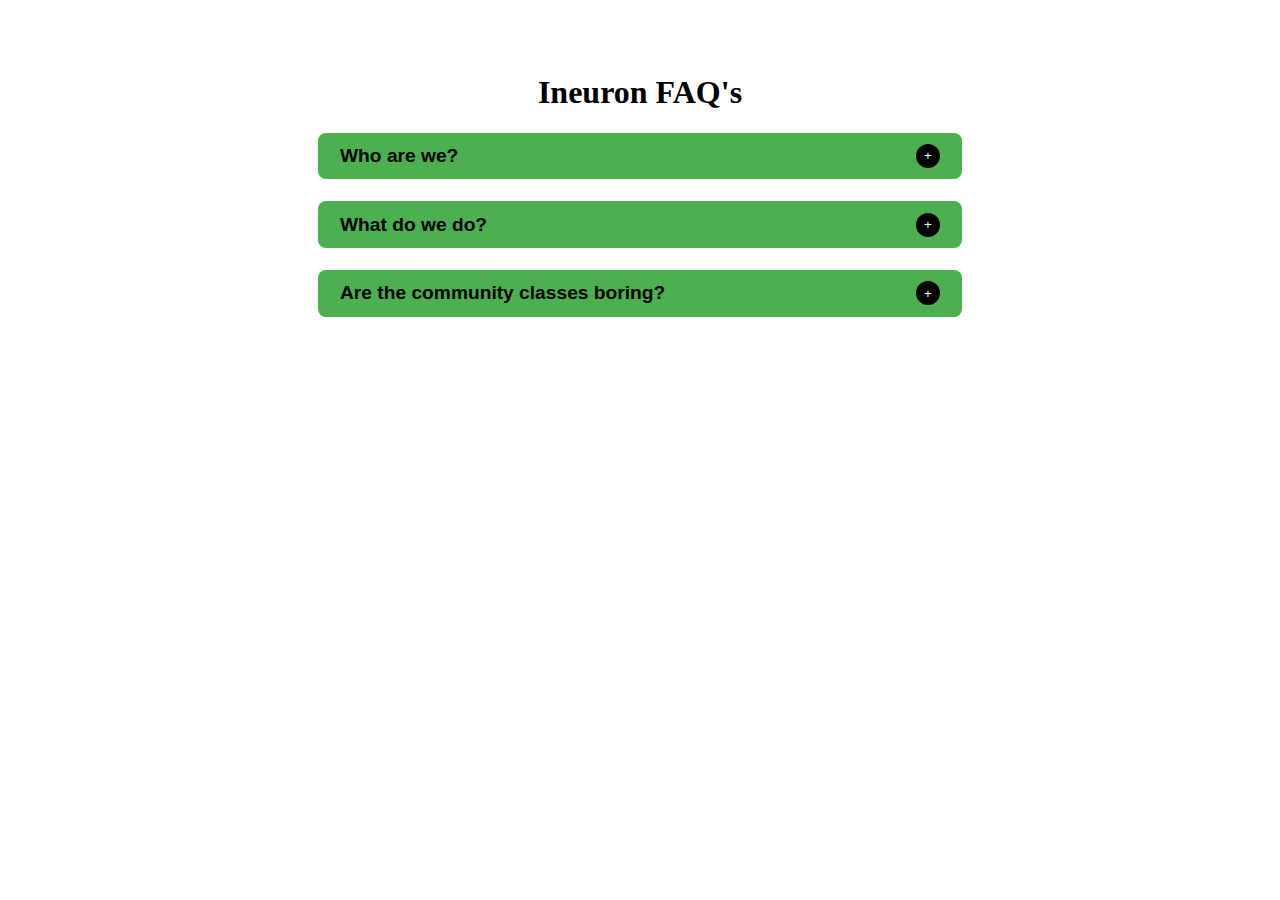
<file: 01Accordion/index.html>
<!DOCTYPE html>
<html lang="en">
  <head>
    <meta charset="UTF-8" />
    <meta http-equiv="X-UA-Compatible" content="IE=edge" />
    <meta name="viewport" content="width=device-width, initial-scale=1.0" />
    <title>Accordion</title>
    <link rel="stylesheet" href="index.css" />
  </head>
  <body>
    <div class="accordian_body">
      <h1>Ineuron FAQ's</h1>
    </div>
    <script id="faq-js" src="faq.js"></script>
  </body>
</html>
</file>
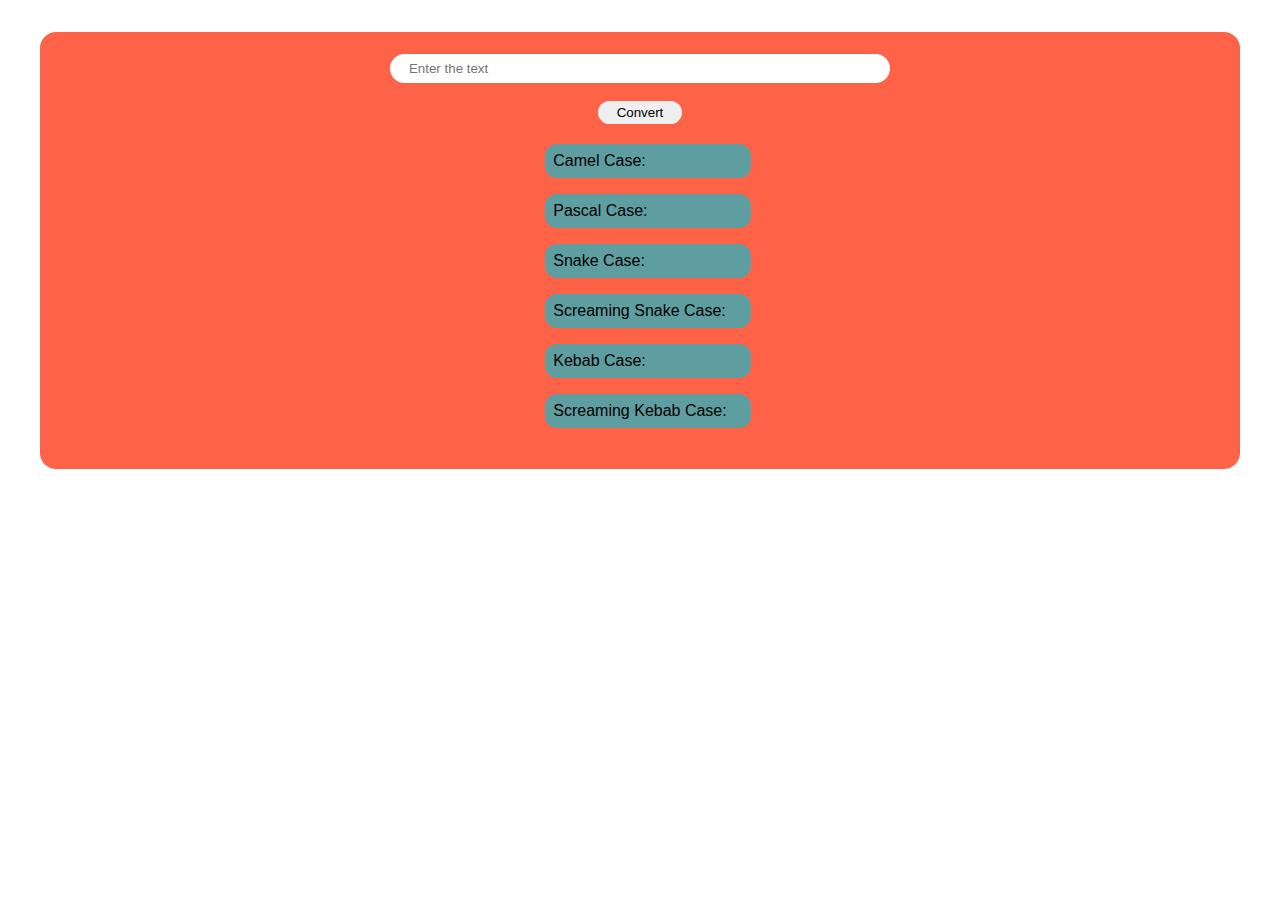
<file: 02NameConversion/index.html>
<!DOCTYPE html>
<html lang="en">
  <head>
    <meta charset="UTF-8" />
    <meta http-equiv="X-UA-Compatible" content="IE=edge" />
    <meta name="viewport" content="width=device-width, initial-scale=1.0" />
    <title>Name Conversion</title>
    <link rel="stylesheet" href="index.css" />
  </head>
  <body>
    <div class="naming_conversion">
      <input placeholder="Enter the text" type="text" id="text" />
      <button id="convert-btn">Convert</button>

      <div class="cases_div">
        <div class="case_div">
          <h1>Camel Case:</h1>
          <p id="camel-case"></p>
        </div>
        <div class="case_div">
          <h1>Pascal Case:</h1>
          <p id="pascal-case"></p>
        </div>
        <div class="case_div">
          <h1>Snake Case:</h1>
          <p id="snake-case"></p>
        </div>
        <div class="case_div">
          <h1>Screaming Snake Case:</h1>
          <p id="screaming-snake-case"></p>
        </div>
        <div class="case_div">
          <h1>Kebab Case:</h1>
          <p id="kebab-case"></p>
        </div>
        <div class="case_div">
          <h1>Screaming Kebab Case:</h1>
          <p id="screaming-kebab-case"></p>
        </div>
      </div>
    </div>
    <script src="nameConversion.js"></script>
  </body>
</html>
</file>
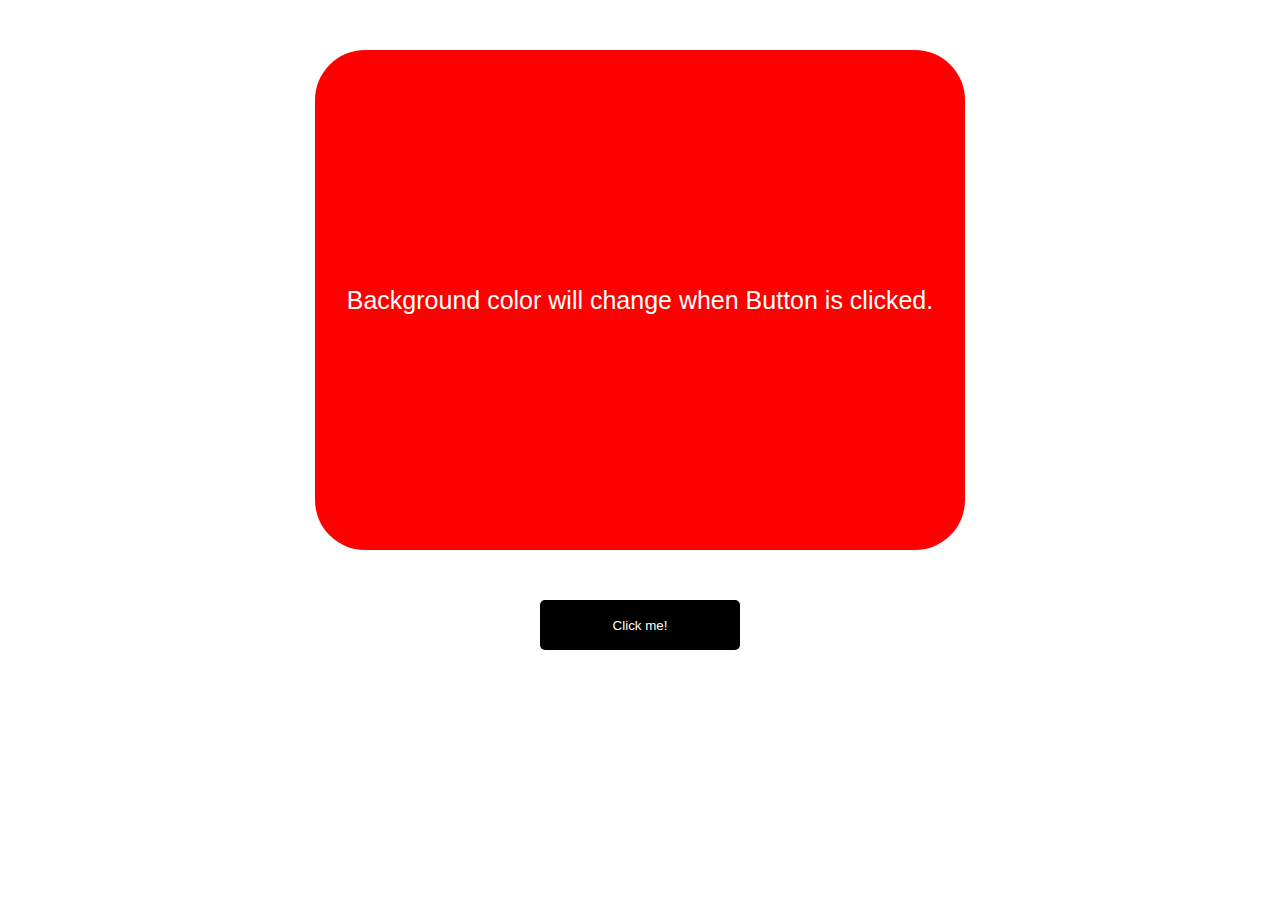
<file: 03ColorChanger/index.html>
<!DOCTYPE html>
<html lang="en">
  <head>
    <meta charset="UTF-8" />
    <meta name="viewport" content="width=device-width, initial-scale=1.0" />
    <meta http-equiv="X-UA-Compatible" content="ie=edge" />
    <link rel="stylesheet" href="style.css" />
    <title>JavaScript Color Changing App</title>
  </head>
  <body>
    <div id="canvas">Background color will change when Button is clicked.</div>

    <button id="button">Click me!</button>

    <script src="app.js"></script>
  </body>
</html>
</file>
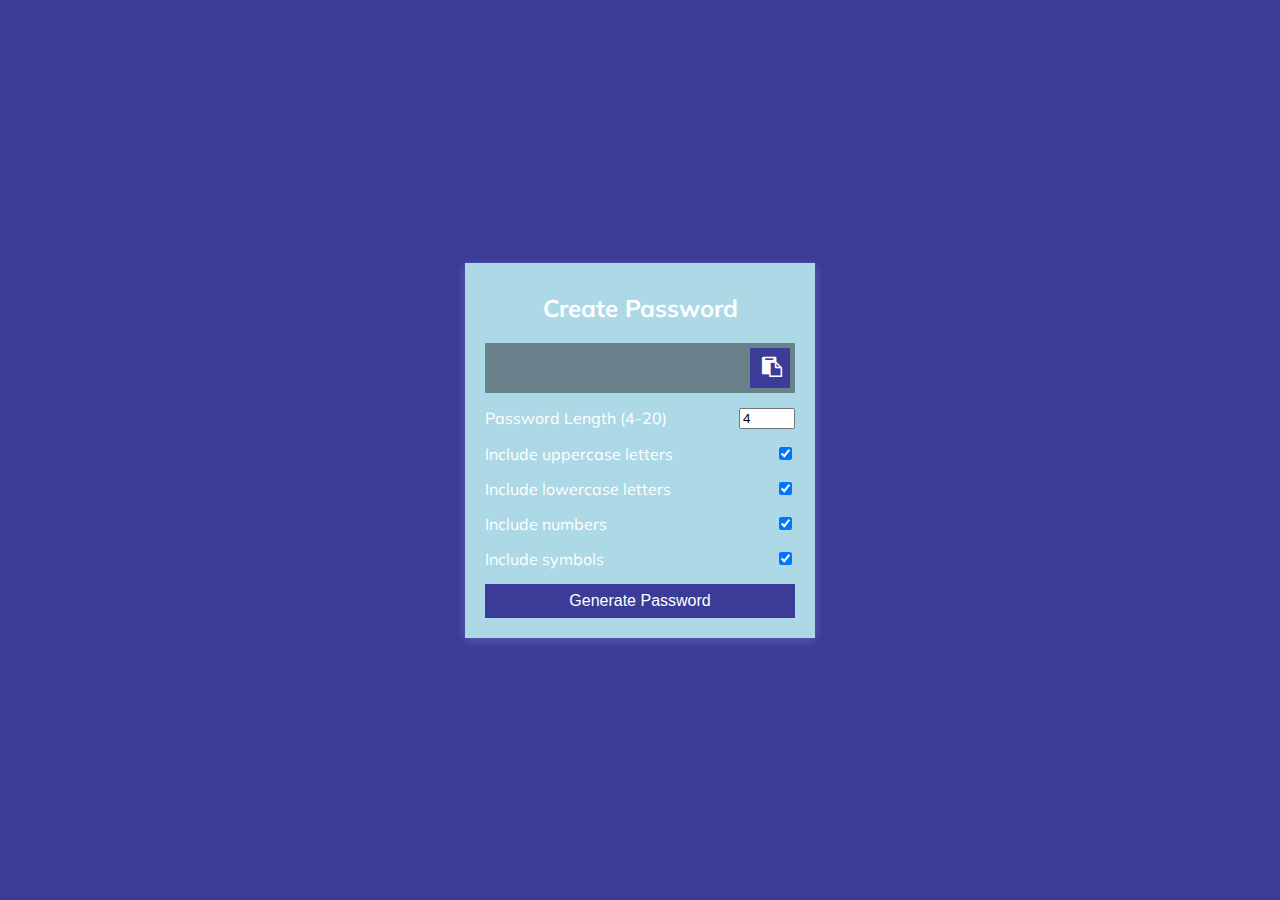
<file: 04PasswordGenerator/index.html>
<!DOCTYPE html>
<html lang="en">
  <head>
    <meta charset="UTF-8" />
    <meta name="viewport" content="width=device-width, initial-scale=1.0" />
    <!-- <link
      rel="stylesheet"
      href="https://cdnjs.cloudflare.com/ajax/libs/font-awesome/5.14.0/css/all.min.css"
      integrity="sha512-1PKOgIY59xJ8Co8+NE6FZ+LOAZKjy+KY8iq0G4B3CyeY6wYHN3yt9PW0XpSriVlkMXe40PTKnXrLnZ9+fkDaog=="
      crossorigin="anonymous"
    /> -->
    <link
      href="//maxcdn.bootstrapcdn.com/font-awesome/4.1.0/css/font-awesome.min.css"
      rel="stylesheet"
    />
    <link rel="stylesheet" href="./style.css" />
    <title>Password Generator</title>
  </head>
  <body>
    <div class="container">
      <h2>Create Password</h2>
      <div class="result-container">
        <span id="result"></span>
        <button class="btn" id="clipboard">
          <i class="fa fa-clipboard"></i>
        </button>
      </div>
      <div class="settings">
        <div class="setting">
          <label>Password Length (4-20)</label>
          <input type="number" id="length" min="4" max="20" value="4" />
        </div>
        <div class="setting">
          <label>Include uppercase letters</label>
          <input type="checkbox" id="uppercase" checked />
        </div>
        <div class="setting">
          <label>Include lowercase letters</label>
          <input type="checkbox" id="lowercase" checked />
        </div>
        <div class="setting">
          <label>Include numbers</label>
          <input type="checkbox" id="numbers" checked />
        </div>
        <div class="setting">
          <label>Include symbols</label>
          <input type="checkbox" id="symbols" checked />
        </div>
      </div>

      <button class="btn btn-large" id="generate">Generate Password</button>
    </div>
    <script src="./script.js"></script>
  </body>
</html>
</file>
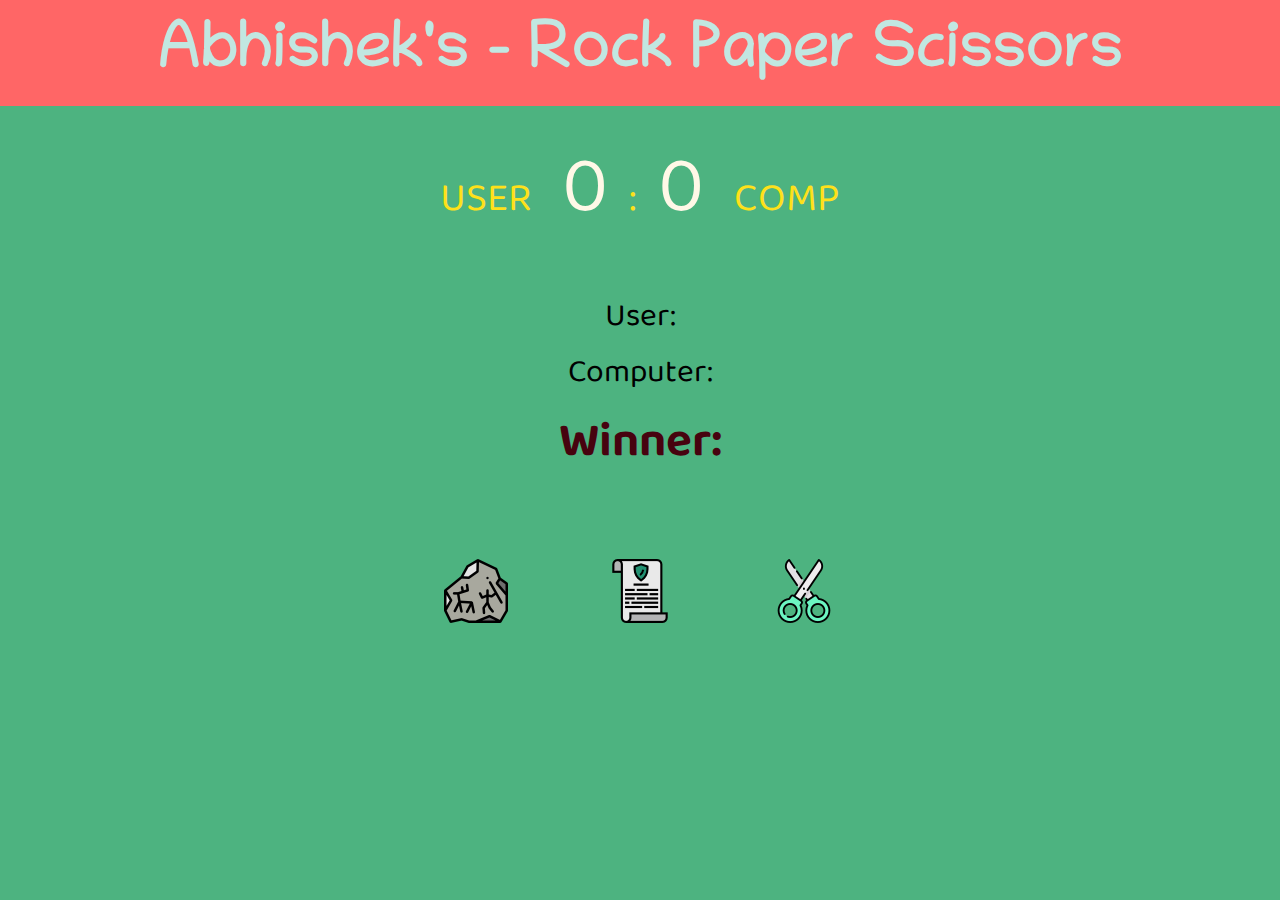
<file: 05RockPaperScissor/index.html>
<!DOCTYPE html>
<html lang="en">
  <head>
    <meta charset="utf-8" />
    <meta
      name="viewport"
      content="width=device-width, initial-scale=1, shrink-to-fit=no"
    />

    <!-- Bootstrap CSS -->
    <link
      rel="stylesheet"
      href="https://stackpath.bootstrapcdn.com/bootstrap/4.5.0/css/bootstrap.min.css"
      integrity="sha384-9aIt2nRpC12Uk9gS9baDl411NQApFmC26EwAOH8WgZl5MYYxFfc+NcPb1dKGj7Sk"
      crossorigin="anonymous"
    />
    <link
      rel="stylesheet"
      href="https://stackpath.bootstrapcdn.com/font-awesome/4.7.0/css/font-awesome.min.css"
      integrity="sha384-wvfXpqpZZVQGK6TAh5PVlGOfQNHSoD2xbE+QkPxCAFlNEevoEH3Sl0sibVcOQVnN"
      crossorigin="anonymous"
    />
    <link rel="stylesheet" href="css/style.css" />
    <link rel="shortcut icon" href="Images/favicon.png" type="image/png" />
    <title>Abhishek's - Rock Paper Scissor</title>
  </head>
  <body>
    <header>
      <h1>Abhishek's - Rock Paper Scissors</h1>
    </header>
    <main>
      <div class="score-board">
        <div class="userscore">USER</div>
        <span id="userScoreVal">0</span> : <span id="compScoreVal">0</span>
        <div class="compscore">COMP</div>
      </div>

      <div class="result">
        <p id="result-user-stat">User:</p>
        <p id="result-comp-stat">Computer:</p>
        <p id="result-final-stat">Winner:</p>
      </div>

      <div class="choices">
        <div class="choice" id="r">
          <img src="Images/rock.png" alt="rock" />
        </div>
        <div class="choice" id="p">
          <img src="Images/paper.png" alt="paper" />
        </div>
        <div class="choice" id="s">
          <img src="Images/scissors.png" alt="scissors" />
        </div>
      </div>
    </main>
    <div class="modal hidden">
      <span class="modalCloseBtn">❌</span>
      <h1 class="greet"><span class="winner"></span> Wins! 🥇</h1>
    </div>

    <script
      src="https://cdnjs.cloudflare.com/ajax/libs/jquery/3.5.1/jquery.min.js"
      integrity="sha512-bLT0Qm9VnAYZDflyKcBaQ2gg0hSYNQrJ8RilYldYQ1FxQYoCLtUjuuRuZo+fjqhx/qtq/1itJ0C2ejDxltZVFg=="
      crossorigin="anonymous"
    ></script>
    <script
      src="https://cdn.jsdelivr.net/npm/popper.js@1.16.0/dist/umd/popper.min.js"
      integrity="sha384-Q6E9RHvbIyZFJoft+2mJbHaEWldlvI9IOYy5n3zV9zzTtmI3UksdQRVvoxMfooAo"
      crossorigin="anonymous"
    ></script>
    <script
      src="https://stackpath.bootstrapcdn.com/bootstrap/4.5.0/js/bootstrap.min.js"
      integrity="sha384-OgVRvuATP1z7JjHLkuOU7Xw704+h835Lr+6QL9UvYjZE3Ipu6Tp75j7Bh/kR0JKI"
      crossorigin="anonymous"
    ></script>

    <script src="js/main.js"></script>
  </body>
</html>
</file>
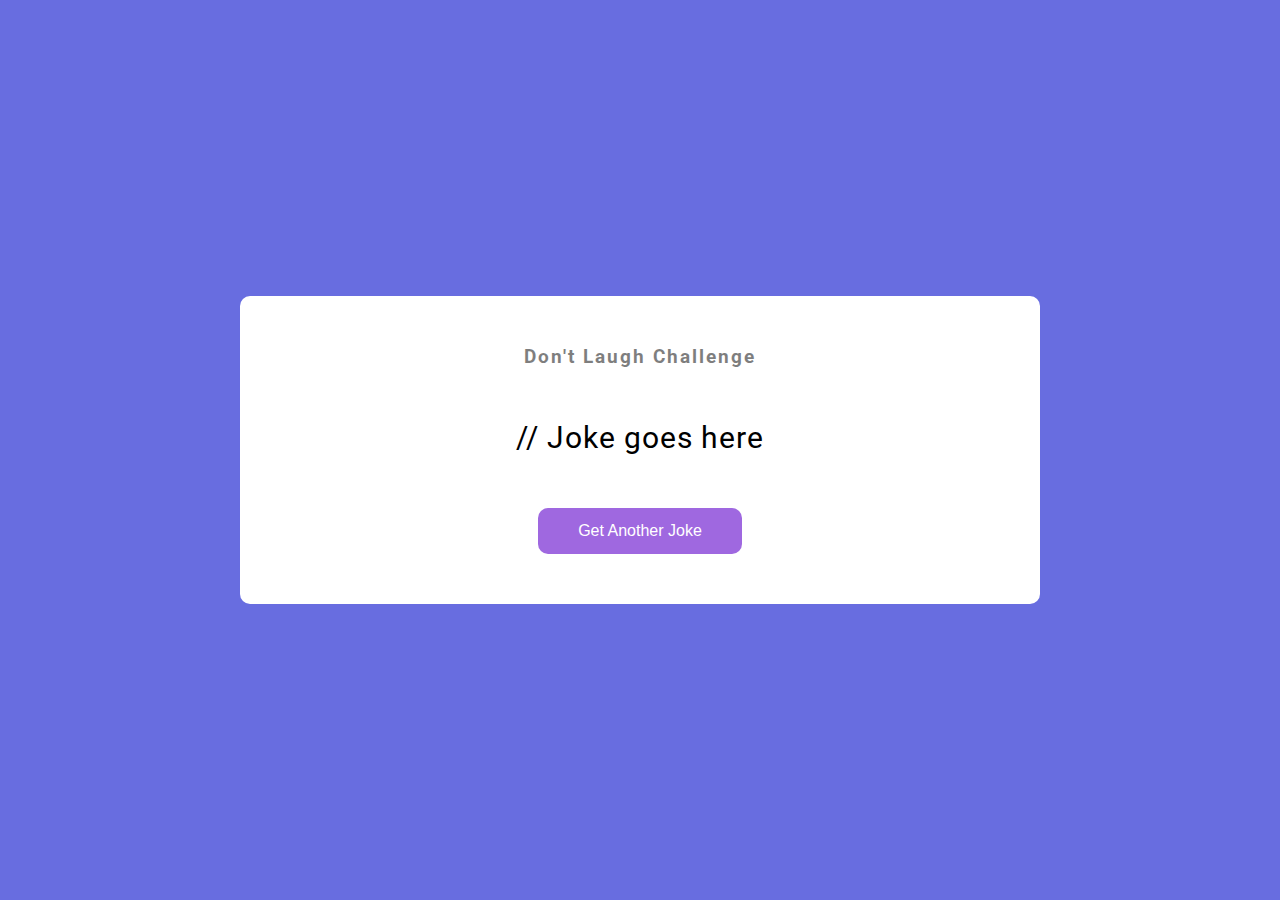
<file: 06JokesGenerator - API/index.html>
<!DOCTYPE html>
<html lang="en">
  <head>
    <meta charset="UTF-8" />
    <meta name="viewport" content="width=device-width, initial-scale=1.0" />
    <link rel="stylesheet" href="style.css" />
    <title>Dad Jokes</title>
  </head> 
  <body>
    <div class="container">
      <h3>Don't Laugh Challenge</h3>
      <div id="joke" class="joke">// Joke goes here</div>
      <button id="jokeBtn" class="btn">Get Another Joke</button>
    </div>
    <script src="script.js"></script>
  </body>
</html>
</file>
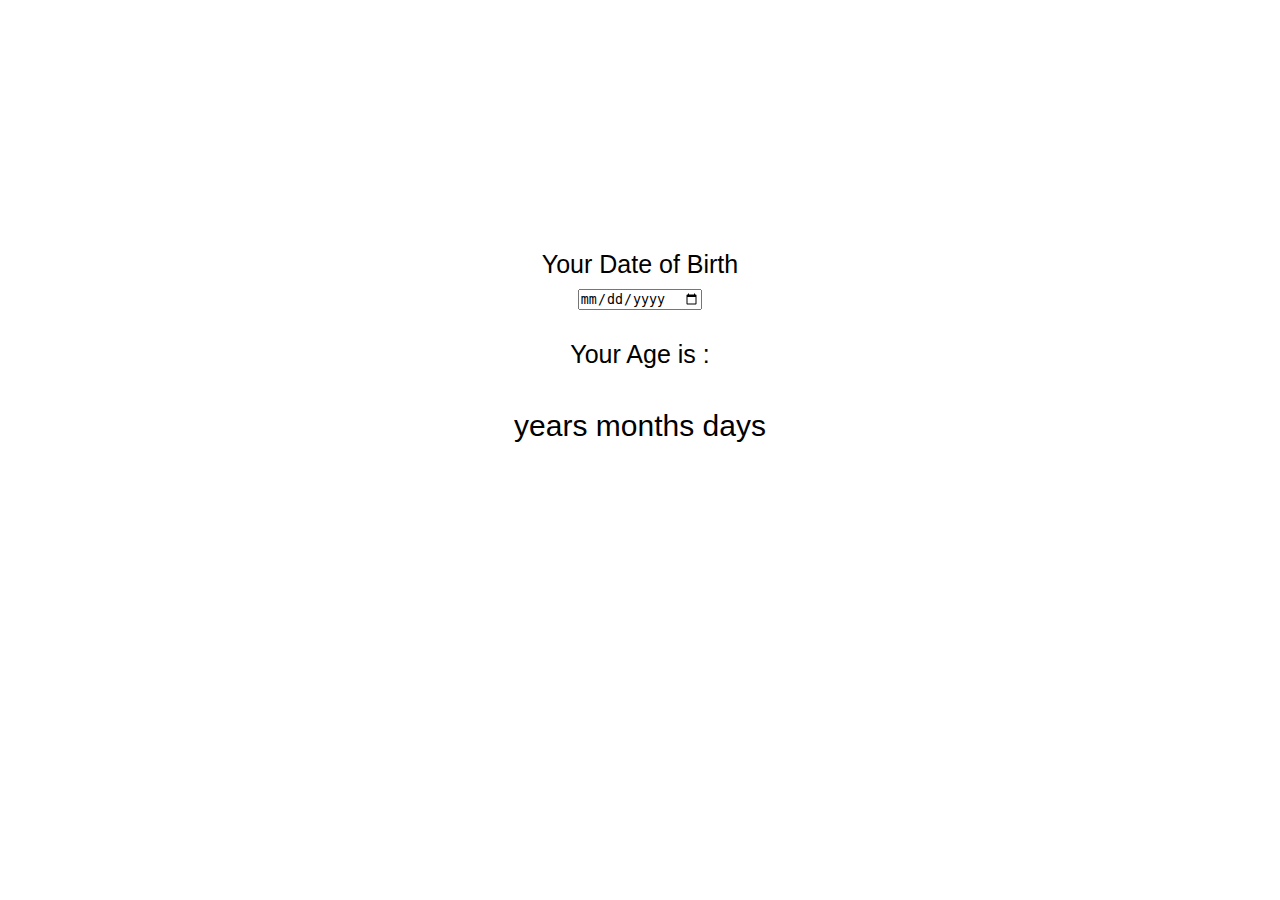
<file: Age-Calculator/index.html>
<!DOCTYPE html>
<html lang="en">
  <head>
    <meta charset="UTF-8" />
    <meta name="viewport" content="width=device-width, initial-scale=1.0" />
    <title>Age Calculator</title>
    <link rel="stylesheet" href="./style.css" type="text/css" />
  </head>
  <body>
    <div class="container">
      <label for="dob">Your Date of Birth</label>
      <input type="date" name="dob-name" id="dob" />
      <p class="desc">Your Age is :</p>
      <p class="age">
        <span id="years"></span> years <span id="months"></span> months
        <span id="days"></span> days
      </p>
      <p class="error">Welcome Time Traveller</p>
    </div>
    <script src="./app.js" type="text/javascript"></script>
  </body>
</html>
</file>
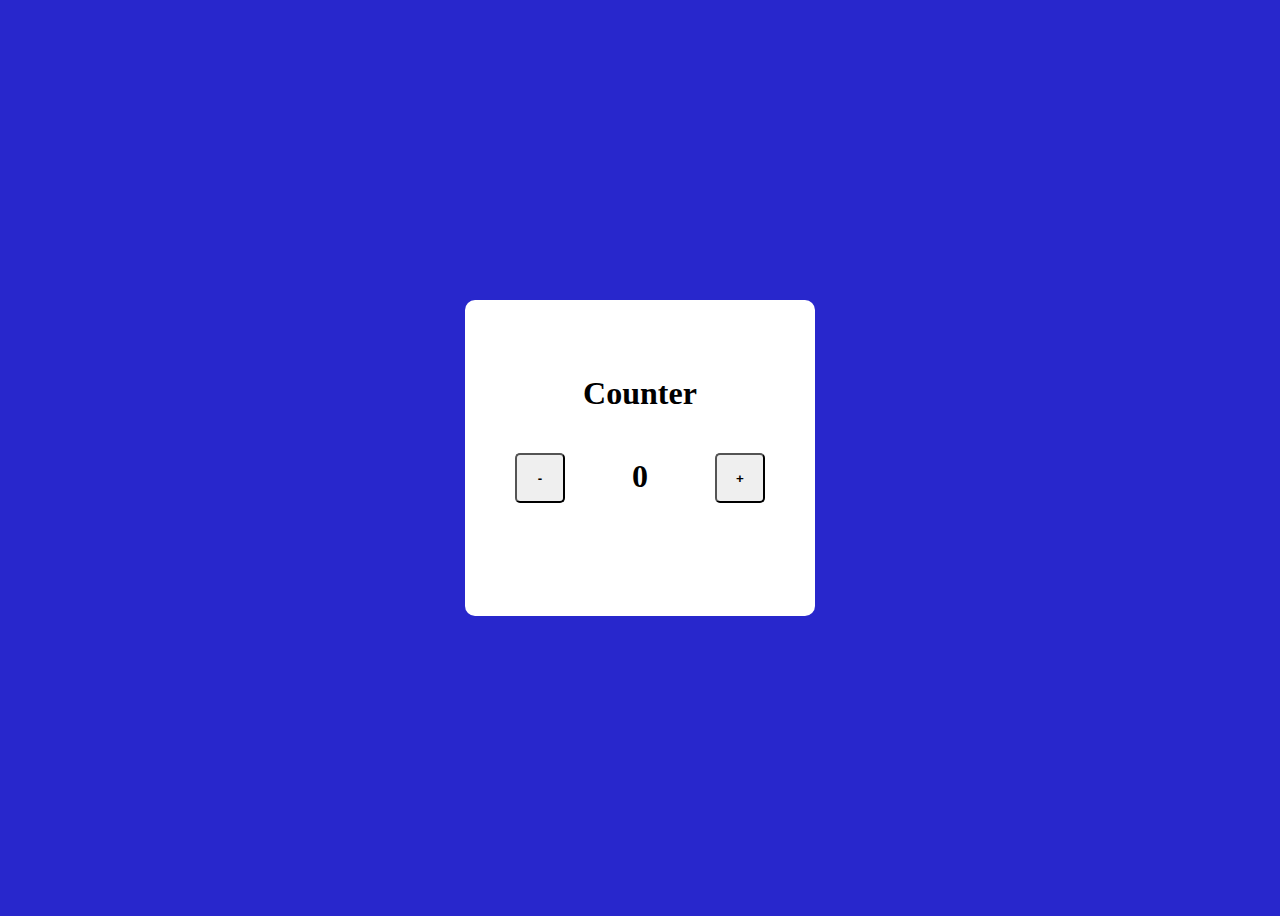
<file: BasicCounter/index.html>
<!DOCTYPE html>
<html lang="en">
  <head>
    <meta charset="UTF-8" />
    <meta http-equiv="X-UA-Compatible" content="IE=edge" />
    <meta name="viewport" content="width=device-width, initial-scale=1.0" />
    <title>Basic Counter</title>
    <link rel="stylesheet" href="style.css" />
  </head>
  <body>
    <div class="container">
      <h1>Counter</h1>
      <div class="counter">
        <button onclick="decrease()">-</button>
        <h1 id="number"></h1>
        <button onclick="increase()">+</button>
      </div>
      <p id="error">Error</p>
    </div>
  </body>

  <script>
    //write code here
    const number = document.getElementById("number");
    let count = 0;
    number.textContent = 0;
    function decrease() {
      count = count - 1;
      number.textContent = count;
    }
    function increase() {
      count = count + 1;
      number.textContent = count;
    }
  </script>
</html>
</file>
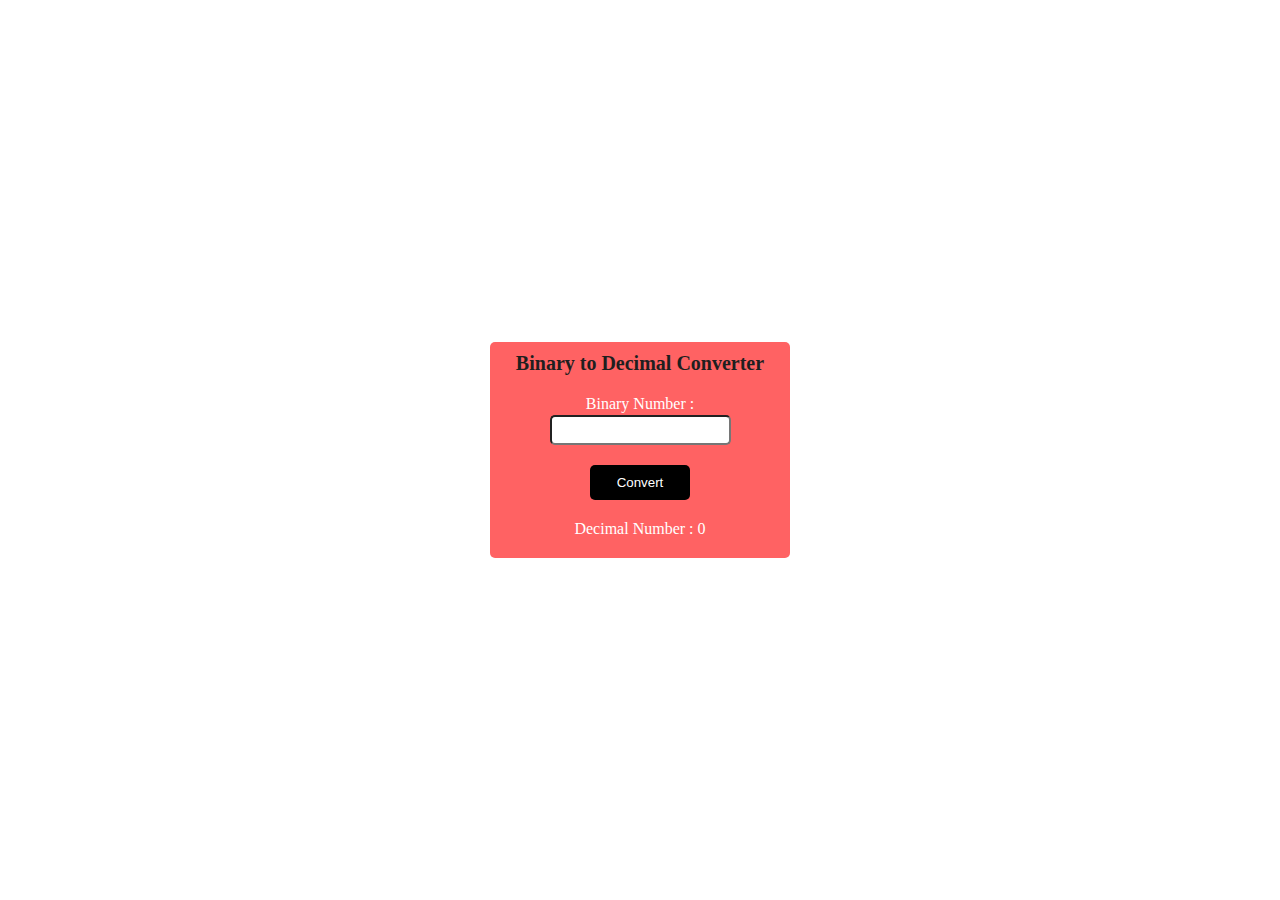
<file: Binary2Decimal/index.html>
<!DOCTYPE html>
<html lang="en">
  <head>
    <meta charset="UTF-8" />
    <meta name="viewport" content="width=device-width, initial-scale=1.0" />
    <title>Binary to decimal converter</title>
    <link rel="stylesheet" href="./style.css" type="text/css" />
  </head>
  <body>
    <form class="container">
      <h1 class="title">Binary to Decimal Converter</h1>
      <div class="row">
        <label for="binary">Binary Number : </label>
        <input name="binary" id="binary" type="number" />
      </div>
      <div class="row">
        <input class="btn" type="submit" value="Convert" />
      </div>
      <div class="row">
        <p class="result">Decimal Number : 0</p>
      </div>
    </form>
    <script src="./app.js" type="text/javascript"></script>
  </body>
</html>
</file>
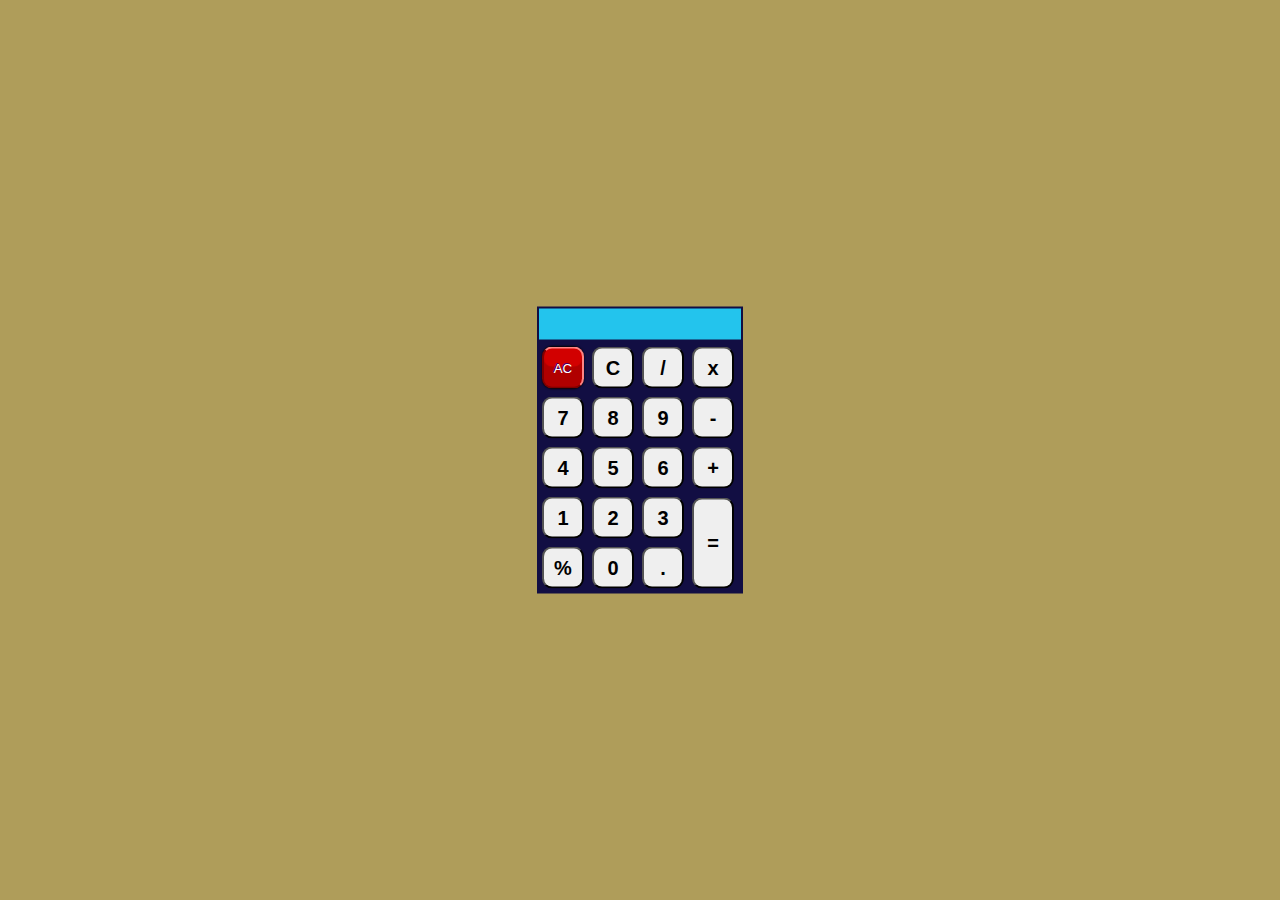
<file: Calculator/index.html>
<!DOCTYPE html>
<html lang="en">
  <head>
    <meta charset="UTF-8" />
    <meta name="viewport" content="width=device-width, initial-scale=1.0" />
    <meta http-equiv="X-UA-Compatible" content="ie=edge" />
    <title>Calculator</title>
    <link rel="stylesheet" href="./style.css" />
  </head>
  <body>
    <div class="container">
      <form name="form">
        <input class="textview" name="textview" />
      </form>
      <table>
        <tr>
          <td>
            <input
              class="allclearButton"
              type="button"
              value="AC"
              onclick="clean()"
            />
          </td>
          <td>
            <input class="button" type="button" value="C" onclick="back()" />
          </td>
          <td>
            <input
              class="button"
              type="button"
              value="/"
              onclick="insert('/')"
            />
          </td>
          <td>
            <input
              class="button"
              type="button"
              value="x"
              onclick="insert('*')"
            />
          </td>
        </tr>
        <tr>
          <td>
            <input class="button" type="button" value="7" onclick="insert(7)" />
          </td>
          <td>
            <input class="button" type="button" value="8" onclick="insert(8)" />
          </td>
          <td>
            <input class="button" type="button" value="9" onclick="insert(9)" />
          </td>
          <td>
            <input
              class="button"
              type="button"
              value="-"
              onclick="insert('-')"
            />
          </td>
        </tr>
        <tr>
          <td>
            <input class="button" type="button" value="4" onclick="insert(4)" />
          </td>
          <td>
            <input class="button" type="button" value="5" onclick="insert(5)" />
          </td>
          <td>
            <input class="button" type="button" value="6" onclick="insert(6)" />
          </td>
          <td>
            <input
              class="button"
              type="button"
              value="+"
              onclick="insert('+')"
            />
          </td>
        </tr>
        <tr>
          <td>
            <input class="button" type="button" value="1" onclick="insert(1)" />
          </td>
          <td>
            <input class="button" type="button" value="2" onclick="insert(2)" />
          </td>
          <td>
            <input class="button" type="button" value="3" onclick="insert(3)" />
          </td>
          <td rowspan="2">
            <input
              class="equalButton"
              type="button"
              value="="
              onclick="equals()"
            />
          </td>
        </tr>
        <tr>
          <td>
            <input
              class="button"
              type="button"
              value="%"
              onclick="insert('%')"
            />
          </td>
          <td>
            <input
              class="button"
              type="button"
              value="0"
              onclick="insert('0')"
            />
          </td>
          <td>
            <input
              class="button"
              type="button"
              value="."
              onclick="insert('.')"
            />
          </td>
        </tr>
      </table>
    </div>

    <script src="./script.js"></script>
  </body>
</html>
</file>
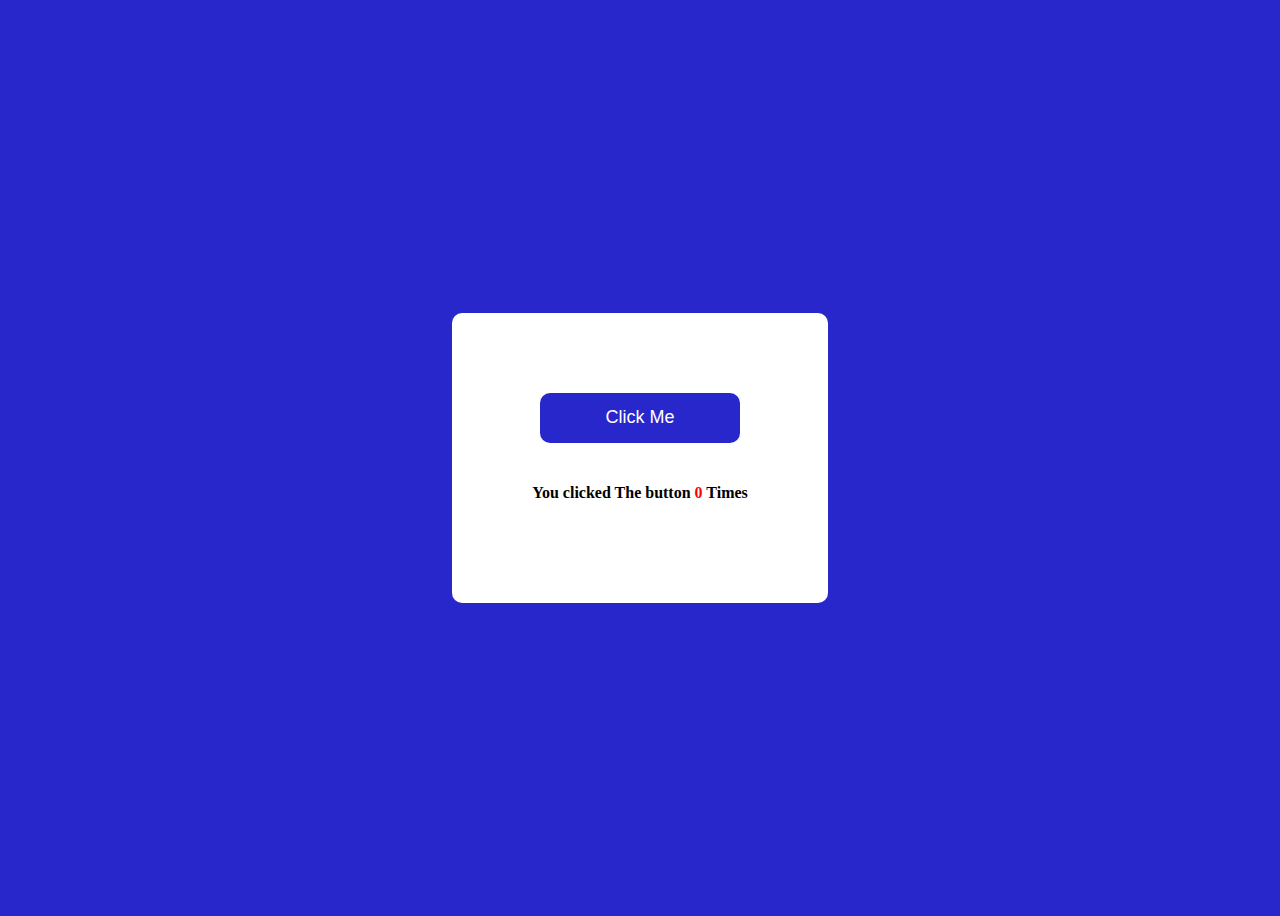
<file: ClickTheButton/index.html>
<!DOCTYPE html>
<html lang="en">
  <head>
    <meta charset="UTF-8" />
    <meta http-equiv="X-UA-Compatible" content="IE=edge" />
    <meta name="viewport" content="width=device-width, initial-scale=1.0" />
    <title>Click The Button</title>
    <link rel="stylesheet" href="style.css" />
  </head>
  <body>
    <div class="container">
      <button onclick="increase()">Click Me</button>
      <h4>You clicked The button <span id="counter">0</span> Times</h4>
    </div>
  </body>
  <script>
    // write code here
    function increase() {
      let counter = document.querySelector("#counter");
      counter.textContent = parseInt(counter.textContent) + 1;
    }
  </script>
</html>
</file>
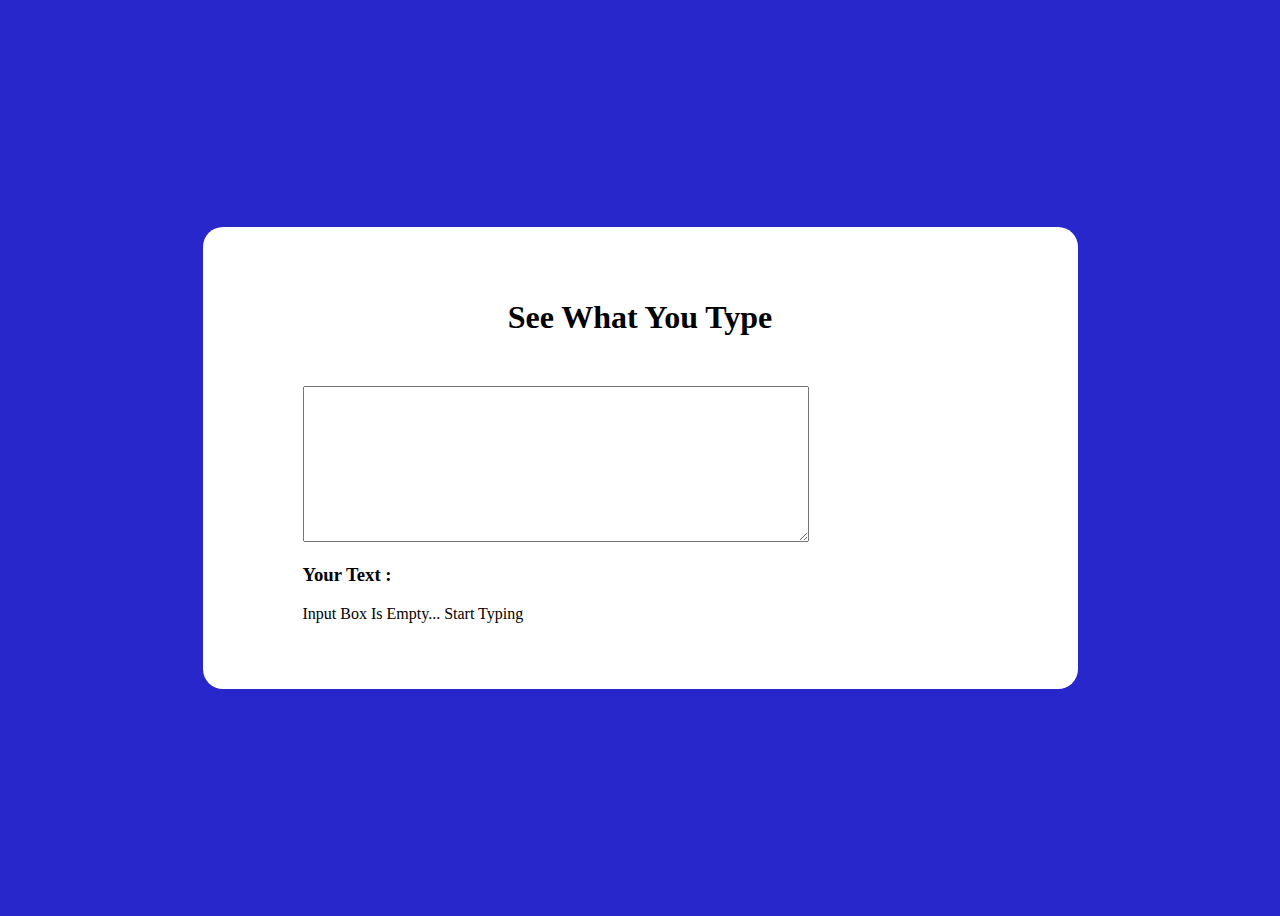
<file: seeWhatYouTyped/index.html>
<!DOCTYPE html>
<html lang="en">
  <head>
    <meta charset="UTF-8" />
    <meta http-equiv="X-UA-Compatible" content="IE=edge" />
    <meta name="viewport" content="width=device-width, initial-scale=1.0" />
    <title>See What You Type</title>
    <link rel="stylesheet" href="style.css" />
  </head>
  <body>
    <div class="container">
      <h1>See What You Type</h1>
      <textarea id="input" cols="30" rows="10" oninput="update()"></textarea>
      <h3>Your Text :</h3>
      <p id="output">Input Box Is Empty... Start Typing</p>
    </div>
  </body>
  <script>
    //code here
    let output = document.querySelector("#output");
    function update() {
      let input = document.querySelector("#input").value;
      output.textContent = input;
    }
  </script>
</html>
</file>
<file: 01Accordion/index.css>
.accordian_body {
  max-width: 600px;
  margin: 0em auto;
  display: flex;
  flex-direction: column;
  justify-content: center;
  align-items: center;
  padding: 2.8em 0em;
}

.faq {
  width: 100%;
  background-color: #4caf50;
  border-radius: 8px;
  margin: 0em 0em 1.4em;
  padding: 0.7em 1.4em;
}

.faq .faq_header {
  display: flex;
  justify-content: space-between;
  align-items: center;
}

.faq h3 {
  font-size: 1.2em;
  font-weight: bold;
  font-family: "Gill Sans", "Gill Sans MT", Calibri, "Trebuchet MS", sans-serif;
  margin: 0em;
  padding: 0em;
}

.faq p {
  font-size: 1em;
  font-family: "Gill Sans", "Gill Sans MT", Calibri, "Trebuchet MS", sans-serif;
  margin: 1em 0em 0em;
  padding: 0em;
}

.faq .show_btn {
  width: 24px;
  height: 24px;
  background-color: black;
  outline: none;
  box-shadow: none;
  border: none;
  color: white;
  margin: 0em;
  border-radius: 120px;
  cursor: pointer;
}

.hidden {
  display: none;
}
</file>
<file: 02NameConversion/index.css>
.naming_conversion {
  margin: 2em;
  padding: 1.4em;
  background: tomato;
  border-radius: 16px;
  display: flex;
  justify-content: center;
  align-items: center;
  flex-direction: column;
}

.naming_conversion .cases_div {
  border-radius: 16px;
  padding: 0.7em;
}

.naming_conversion #text {
  margin: 0em 0em 1.4em;
  outline: 0;
  border-radius: 16px;
  box-shadow: none;
  border: navajowhite;
  padding: 0.5em 1.4em;
  width: 40%;
}

.cases_div {
  display: flex;
  justify-content: flex-start;
  flex-direction: column;
}

.case_div {
  width: 100%;
  background-color: cadetblue;
  border-radius: 12px;
  margin: 0.5em 0em;
  padding: 0.5em;
}

.case_div h1 {
  font-size: 1em;
  font-weight: 500;
  font-family: "Segoe UI", Tahoma, Geneva, Verdana, sans-serif;
  padding: 0em;
  margin: 0em;
}

.case_div p {
  font-size: 1.2em;
  font-weight: bold;
  font-family: "Segoe UI", Tahoma, Geneva, Verdana, sans-serif;
  padding: 0em;
  margin: 0em;
  color: black;
}

#convert-btn {
  outline: none;
  box-shadow: none;
  border: none;
  border-radius: 12px;
  padding: 0.3em 1.4em;
  cursor: pointer;
}
</file>
<file: 03ColorChanger/style.css>
#canvas {
  background-color: red;
  color: white;
  font-family: "Trebuchet MS", "Lucida Sans Unicode", "Lucida Grande",
    "Lucida Sans", Arial, sans-serif;
  font-size: 25px;
  width: 650px;
  height: 500px;
  margin: 50px auto 50px;
  text-align: center;
  display: flex;
  justify-content: center;
  align-items: center;
  border-radius: 50px;
}

#button {
  text-align: center;
  width: 200px;
  height: 50px;
  margin: 50px auto 50px;
  color: white;
  font-family: "Trebuchet MS", "Lucida Sans Unicode", "Lucida Grande",
    "Lucida Sans", Arial, sans-serif;
  background: black;
  border-radius: 5px;
  border-style: none;
  display: block;
  cursor: pointer;
}
</file>
<file: 04PasswordGenerator/style.css>
@import url("https://fonts.googleapis.com/css?family=Muli&display=swap");

* {
  box-sizing: border-box;
}

body {
  background-color: #3b3b98;
  color: #fff;
  font-family: "Muli", sans-serif;
  display: flex;
  flex-direction: column;
  align-items: center;
  justify-content: center;
  height: 100vh;
  overflow: hidden;
  padding: 10px;
  margin: 0;
}

h2 {
  margin: 10px 0 20px;
  text-align: center;
}

.container {
  box-shadow: 0px 2px 10px rgba(255, 255, 255, 0.2);
  background-color: #add8e6;
  padding: 20px;
  width: 350px;
  max-width: 100%;
}

.result-container {
  background-color: rgba(0, 0, 0, 0.4);
  display: flex;
  justify-content: flex-start;
  align-items: center;
  position: relative;
  font-size: 18px;
  letter-spacing: 1px;
  padding: 12px 10px;
  height: 50px;
  width: 100%;
}

.result-container #result {
  word-wrap: break-word;
  max-width: calc(100% - 40px);
  overflow-y: scroll;
  height: 100%;
}

#result::-webkit-scrollbar {
  width: 1rem;
}

.result-container .btn {
  position: absolute;
  top: 5px;
  right: 5px;
  width: 40px;
  height: 40px;
  font-size: 20px;
}

.btn {
  border: none;
  background-color: #3b3b98;
  color: #fff;
  font-size: 16px;
  padding: 8px 12px;
  cursor: pointer;
}

.btn-large {
  display: block;
  width: 100%;
}

.setting {
  display: flex;
  justify-content: space-between;
  align-items: center;
  margin: 15px 0;
}

@media screen and (max-width: 500px) {
  .container {
    width: 300px;
    padding: 28px;
  }
}
</file>
<file: 05RockPaperScissor/css/style.css>
@import url("https://fonts.googleapis.com/css2?family=Baloo+Tamma+2&display=swap");
@import url("https://fonts.googleapis.com/css2?family=Chilanka&display=swap");

* {
  margin: 0;
  padding: 0;
  box-sizing: border-box;
}

header {
  background-color: #ff6666;
  padding: 2vmin 0;
  font-family: "Chilanka", cursive;
}

header h1 {
  text-align: center;
  font-size: 4em;
  color: #c1e7e1;
}

body {
  background-color: #4db380;
  font-family: "Baloo Tamma 2", cursive;
}

.score-board {
  color: #fee11a;
  text-align: center;
  font-size: 2.5em;
  padding: 2vmin;
}

.score-board .userscore,
.score-board .compscore,
.score-board span {
  display: inline-block;
  padding: 0 1vmin;
}
/* 
.score-board .userscore {
  position: absolute;
  top: 35px;
  left: -40px;
}

.score-board .compscore {
  position: absolute;
  top: 35px;
  right: -40px;
} */

.score-board span {
  font-size: 2em;
  color: #fff8e7;
}

.result {
  text-align: center;
  margin: 1vmin auto 3vmin auto;
  font-size: 2em;
}

#result-final-stat {
  font-weight: bold;
  font-size: 1.5em;
  color: #47030f;
}

.choices {
  margin: 5vmin auto;
  text-align: center;
  font-size: 2em;
  cursor: pointer;
}

.choice {
  padding: 3vmin 3vmin;
  margin: 0 2vmin;
  display: inline-block;
  border-radius: 50%;
  transition: all 0.2s ease-in;
  cursor: pointer;
}

.choice:hover {
  background-color: #f75555;
  border: 1px solid #47030f;
}

.name {
  color: #e7e3ff;
}

.resultImg {
  height: 3rem;
  margin-left: 1rem;
}

/* background blur */
.blur {
  filter: blur(5px);
}

/* Modal */
.modal {
  display: flex;
  align-items: center;
  justify-content: center;
  height: 300px;
  width: 600px;
  z-index: 1;
  background-color: #f75555;
  position: absolute;
  top: 12rem;
  left: 50%;
  transform: translateX(-50%);
  border-radius: 5px;
}

.modalCloseBtn {
  background-color: #4db380;
  padding: 0.6rem;
  position: absolute;
  top: 0.5rem;
  right: 0.5rem;
  cursor: pointer;
}

.greet {
  display: flex;
  flex-direction: column;
  gap: 1rem;
  align-items: center;
}

.winner {
  color: #e7e3ff;
}

.hidden {
  display: none;
}

@media screen and (max-width: 575px) {
  html {
    font-size: 62.5%;
  }

  .score-board {
    margin-top: 4rem;
  }

  .modal {
    height: 250px;
    width: 300px;
    z-index: 1;
    background-color: #f75555;
    position: absolute;
    top: 18rem;
    left: 50%;
    transform: translateX(-50%);
    border-radius: 5px;
  }
}
</file>
<file: 06JokesGenerator - API/style.css>
@import url('https://fonts.googleapis.com/css2?family=Roboto:wght@400;700&display=swap');

* {
  box-sizing: border-box;
}

body {
  background-color: #686de0;
  font-family: 'Roboto', sans-serif;
  display: flex;
  flex-direction: column;
  align-items: center;
  justify-content: center;
  height: 100vh;
  overflow: hidden;
  margin: 0;
  padding: 20px;
}

.container {
  background-color: #fff;
  border-radius: 10px;
  padding: 50px 20px;
  text-align: center;
  max-width: 100%;
  width: 800px;
}

h3 {
  margin: 0;
  opacity: 0.5;
  letter-spacing: 2px;
}

.joke {
  font-size: 30px;
  letter-spacing: 1px;
  line-height: 40px;
  margin: 50px auto;
  max-width: 600px;
}

.btn {
  background-color: #9f68e0;
  color: #fff;
  border: 0;
  border-radius: 10px;
  padding: 14px 40px;
  font-size: 16px;
  cursor: pointer;
}

.btn:active {
  transform: scale(0.98);
}
</file>
<file: Age-Calculator/style.css>
* {
  margin: 0;
  padding: 0;
  box-sizing: border-box;
}
html,
body {
  font-size: 10px;
  font-family: "lato", Arial, Helvetica, sans-serif;
}
body {
  min-height: 100vh;
  display: flex;
  justify-content: center;
  align-items: center;
}
.container {
  display: flex;
  flex-direction: column;
  text-align: center;
  height: 400px;
  min-width: 300px;
  align-items: center;
}
.container label {
  font-size: 25px;
  margin-bottom: 1rem;
}
.container #dob {
  margin-bottom: 30px;
}
.container .desc {
  font-size: 25px;
  margin-bottom: 4rem;
}
.container .age {
  font-size: 30px;
}
.container .age > span {
  font-weight: bold;
}
.error {
  display: none;
  font-size: 40px;
}
</file>
<file: BasicCounter/style.css>
body{
    background-color: #2827CC;
    display: flex;
    align-items: center;
    justify-content: center;
    height: 100vh;
}

.container{
    background-color: #fff;
    width: 250px;
    padding: 50px;
    display: flex;
    flex-direction: column;
    justify-content: center;
    border-radius: 10px;
}
h1{
    text-align: center;
    margin-top: 25px;
}

.counter{
    display: flex;
    justify-content: space-between;    
    padding-bottom: 50px;
}

button{
    width: 50px;
    height: 50px;
    margin-top: 20px;
    border-width: 2px;
    border-radius: 5px;
    font-weight: bolder;
}

p{
    text-align: center;
    color: red;
    display: none;
}
</file>
<file: Binary2Decimal/style.css>
* {
  margin: 0;
  padding: 0;
  box-sizing: border-box;
}
body {
  font-family: Roboto, "sans-serif";
  font-size: 16px;
  min-height: 100vh;
  display: flex;
  justify-content: center;
  align-items: center;
}
.container {
  background-color: #ff6263;
  border-radius: 5px;
  max-height: 400px;
  max-width: 300px;
  padding: 10px;
  display: flex;
  flex-direction: column;
  justify-content: center;
  align-items: center;
}
.title {
  font-size: 20px;
  color: #1f1f1f;
  margin-bottom: 10px;
}
#binary {
  height: 15px;
  border-radius: 5px;
  margin-top: 2px;
  height: 30px;
  outline: none;
}
.row {
  margin: 10px;
  text-align: center;
}
.btn {
  width: 100px;
  height: 35px;
  border-radius: 5px;
  background: black;
  color: white;
  border: none;
  cursor: pointer;
}
.result {
  color: white;
}
label {
  color: white;
}
</file>
<file: Calculator/style.css>
body {
  background-color: #af9d5a;
}

.textview {
  display: inline-block;
  margin: 2px;
  width: 198px;
  height: 29px;
  font-size: 20px;
  font-weight: bold;
  background-color: #23c4ed;
  border: none;
}

.equalButton {
  cursor: pointer;
  display: inline-block;
  margin: 2px;
  width: 42px;
  height: 91px;
  outline: none;
  font-size: 20px;
  font-weight: bold;
  border-radius: 10px;
}

.button {
  cursor: pointer;
  display: inline-block;
  margin: 2px;
  width: 42px;
  height: 42px;
  font-size: 20px;
  font-weight: bold;
  border-radius: 10px;
  outline: none;
}

.button:active,
.allclearButton:active,
.equalButton:active {
  background-color: #3e8e41;
  box-shadow: 0 3px #666;
  transform: translateY(4px);
}

.button:hover,
.equalButton:hover {
  background-color: #1fcc4a;
  border-top: 2px solid #383cc1;
  border-right: 2px solid #383cc1;
  border-bottom: 2px solid #ae5700;
  border-left: 2px solid #ae5700;
}

.allclearButton {
  border-radius: 10px;
  color: #fff;
  margin: 2px;
  width: 42px;
  height: 42px;
  text-shadow: -1px -1px 0px #44006f;
  background-color: #d20000;
  border-top: 2px solid #ff8484;
  border-right: 2px solid #ff8484;
  border-bottom: 2px solid #800000;
  border-left: 2px solid #800000;
  box-shadow: 0px 0px 2px #030303, inset 0px -20px 1px #b00000;
  outline: none;
}

.container {
  background: #120e43;
  background-size: cover;
  position: absolute;
  top: 50%;
  left: 50%;
  transform: translateX(-50%) translateY(-50%);
}
</file>
<file: ClickTheButton/style.css>
body {
  background-color: #2827cc;
  display: flex;
  justify-content: center;
  height: 100vh;
  align-items: center;
}

.container {
  background-color: #fff;
  padding: 80px;
  text-align: center;
  border-radius: 10px;
}

button {
  margin-bottom: 20px;
  width: 200px;
  height: 50px;
  border-radius: 10px;
  background-color: #2827cc;
  color: #fff;
  border-color: transparent;
  font-size: large;
  box-shadow: 0;
}

button:active {
  transform: translateY(5px);
}

span{
    color: red;
}
</file>
<file: seeWhatYouTyped/style.css>
body {
  background-color: #2827cc;
  display: flex;
  justify-content: center;
  height: 100vh;
  align-items: center;
}

.container {
  background-color: #fff;
  padding: 50px 100px 50px 100px;
  border-radius: 20px;
  width: 75vh;
}

h1 {
  margin-bottom: 50px;
  text-align: center;
}

textarea {
  width: 500px;
}

#output {
  width: 95%;
  word-wrap: break-word;
}
</file>
